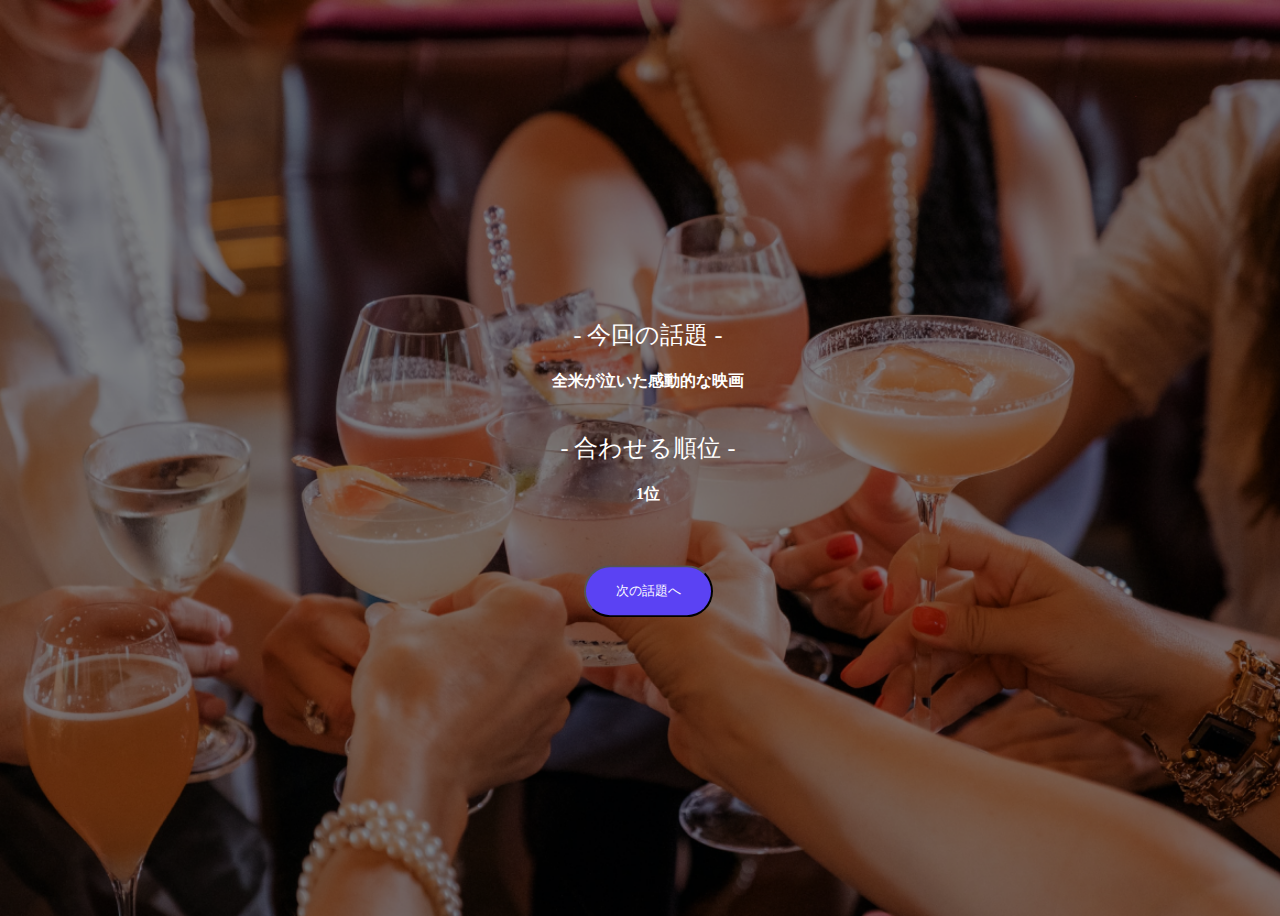
<file: index.html>
<!DOCTYPE html>
<html lang=“ja”>
    <head>
        <meta charset="UTF-8" />
        <meta http-equiv=“X-UA-Compatible” content="IE=edge" />
        <meta name="viewport" content="width =device-width, initial-scale=1.0" />
        <title>Document</title>
        <link rel="stylesheet" href="./css/style.css" />
    </head>
    <body>
        <div class="wrapper">
            <div class="contents">
                <h2>- 今回の話題 -</h2>
                <div id="topic" class="topic-style"></div>
                <h2 class="ranking">- 合わせる順位 -</h2>
                <div id="number" class="number-style"></div>
                <button
                    class=“button”
                    type=“button”
                    onclick="window.location.reload(true);"
                >
                    次の話題へ
                </button>
            </div>
        </div>
        <script src="./js/app.js"></script>
    </body>
</html>
</file>
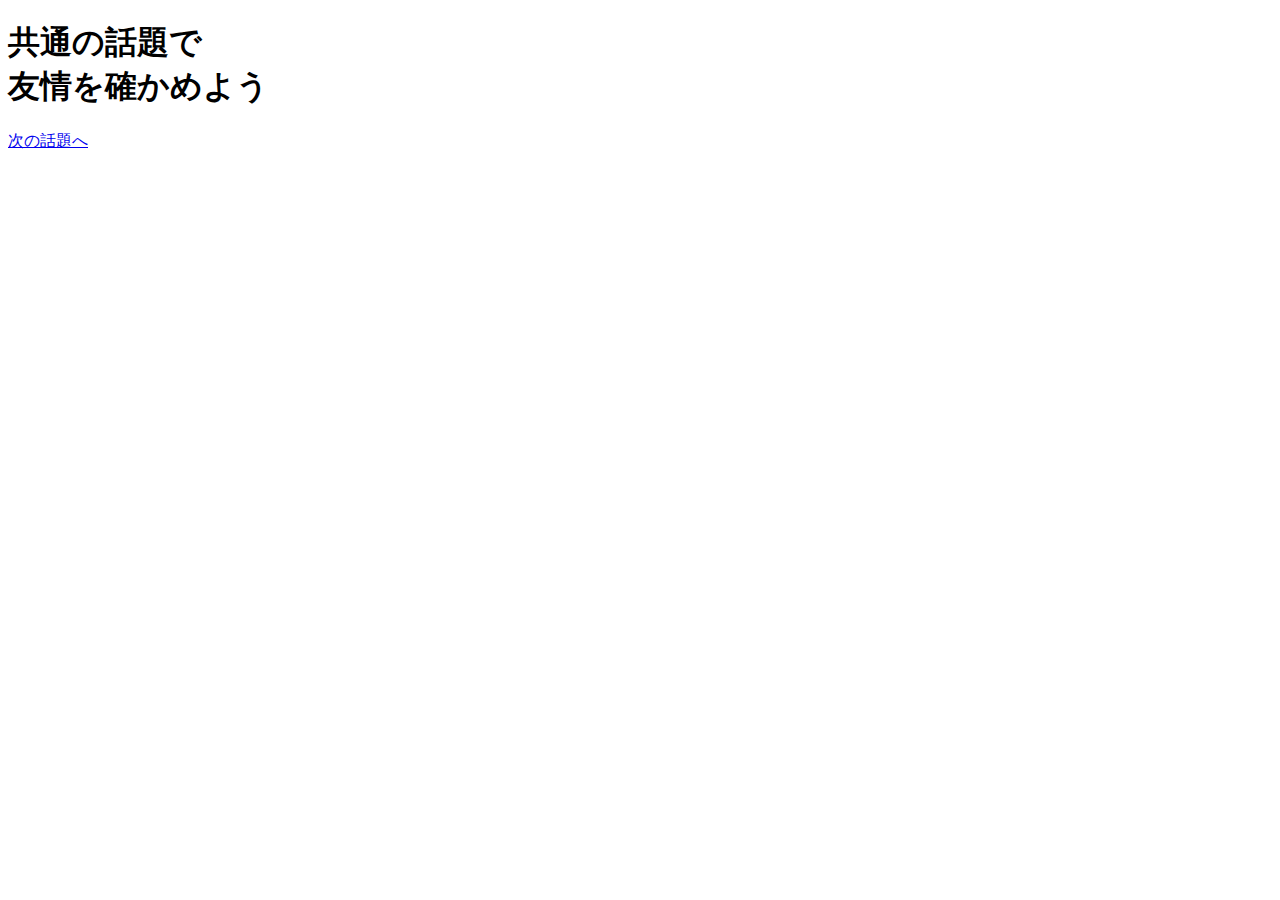
<file: title.html>
<!DOCTYPE html>
<html lang=“ja”>
<head>
    <meta charset="UTF-8">
    <meta http-equiv="X-UA-Compatible" content="IE=edge">
    <meta name=“viewport” content="width=device-width, initial-scale=1.0">
    <title>Document</title>
    <link rel=“stylesheet” href=“./css/style.css”>
</head>
<body>
    <div class=“wrapper”>
        <div class=“contents”>
            <h1 class=“catch-frase”>共通の話題で<br>友情を確かめよう</h1>
        <a class=“game-link” href=“./index.html”>次の話題へ</a>
        </div>
    </div>
</body>
</file>
<file: css/style.css>
@charset "utf-8";
body {
    background-image: url(../img/unsplash_7EbGkOm8pWM.png);
    background-repeat: no-repeat;
    background-size: cover;
}
.wrapper {
    width: 100vw;
    height: 100vh;
    position: relative;
}
.contents {
    position: absolute;
    top: 50%;
    left: 50%;
    transform: translate(-50%, -50%);
}
h2 {
    font-family: “Inter”;
    font-style: normal;
    font-weight: 200;
    text-align: center;
    color: #fff;
}
.topic-style {
    padding-bottom: 20px;
}
.number-style {
    padding-bottom: 60px;
}
.topic-style,
.number-style {
    color: #fff;
    text-align: center;
    font-weight: bold;
    width: 100vw;
}
button {
    background-color: #5B42F3;
    color: #fff;
    border-radius: 100px;
    padding: 15px 30px;
    display: block;
    margin: auto;
}
/* title-page */
.catch-frase {
    width: 80vw;
    text-align: center;
    color: #fff;
}
.game-link {
    color: #fff;
    background-color: #5B42F3;
    border-radius: 10px;
    padding: 20px;
    text-decoration: none;
    width: 100vw;
    text-align: center;
}
</file>
